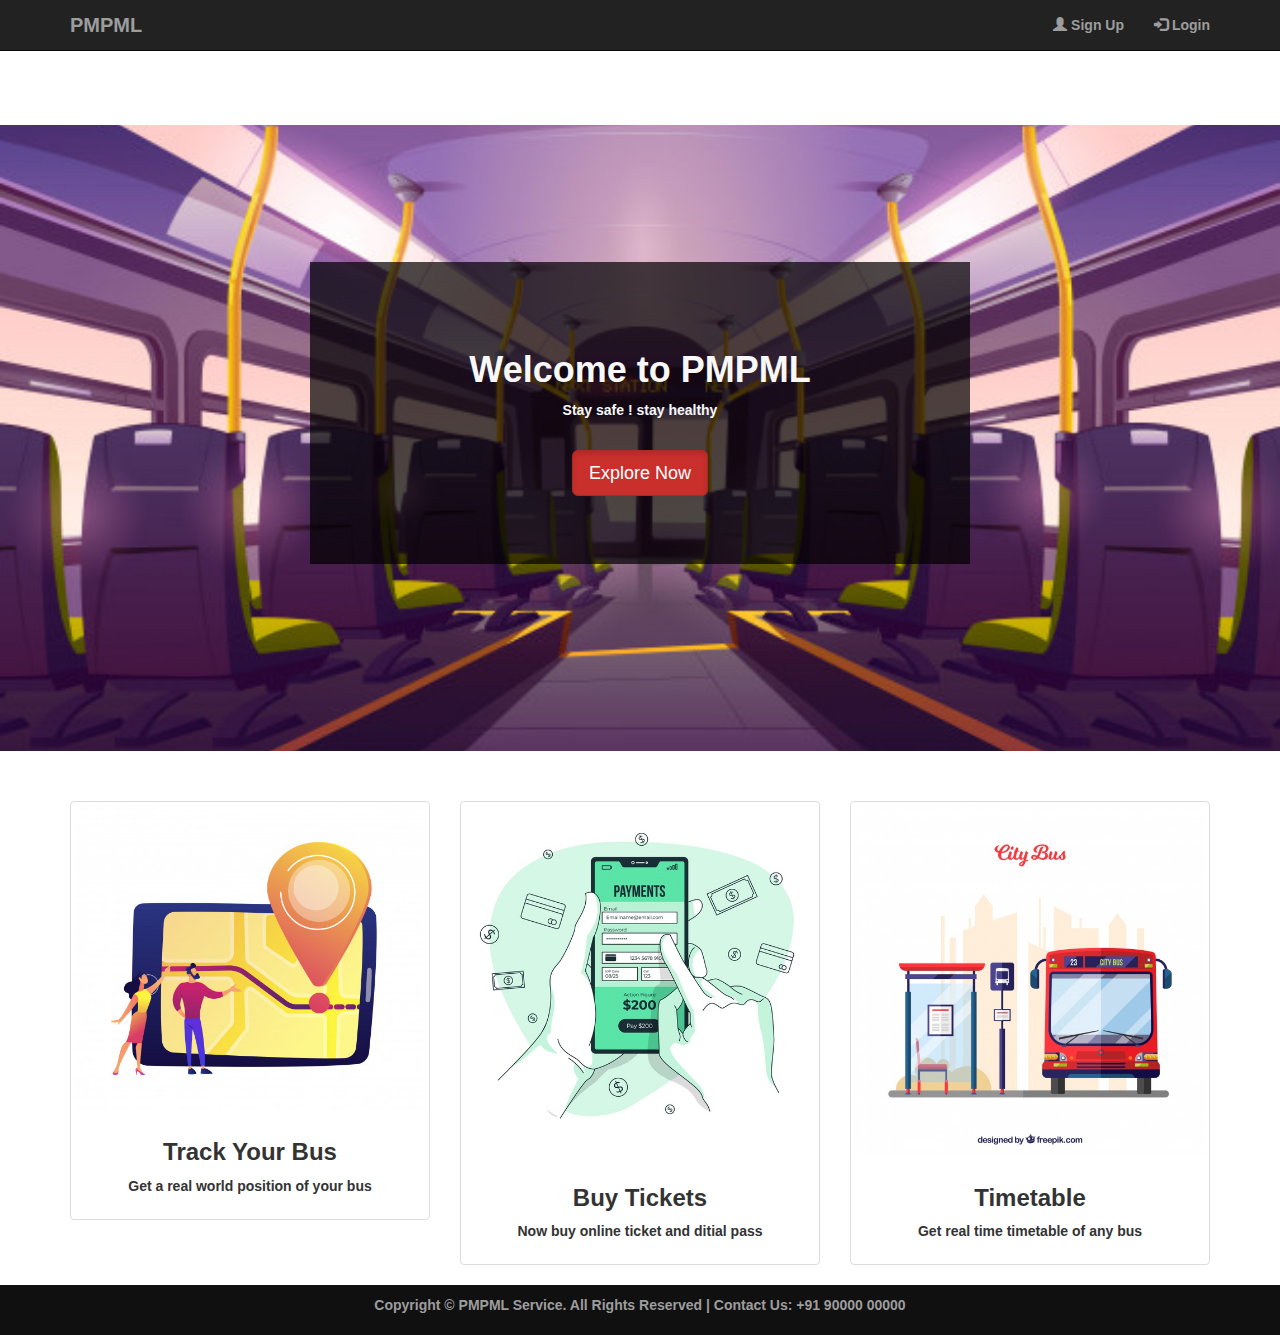
<file: index.html>
<!DOCTYPE html>
<html lang="en">
    <head>
        <meta name="viewport" content="width=device-width, initial-scale=1">
        <title>Welcome | to PMPML</title>
        <!-- Bootstrap Core CSS -->
        <link href="css/bootstrap.css" rel="stylesheet">
        <!-- Custom CSS -->
        <link href="css/style.css" rel="stylesheet">
        <!-- jQuery -->
        <script src="js/jquery.js"></script>
        <!-- Bootstrap Core JavaScript -->
        <script src="js/bootstrap.min.js"></script>
    </head>

    <body style="padding-top: 50px;">
        <!-- Header -->
        <div class="navbar navbar-inverse navbar-fixed-top">
            <div class="container">
                <div class="navbar-header">
                    <button type="button" class="navbar-toggle" data-toggle="collapse" data-target="#myNavbar">
                        <span class="icon-bar"></span>
                        <span class="icon-bar"></span>
                        <span class="icon-bar"></span>                        
                    </button>
                    <a class="navbar-brand" href="index.html">PMPML</a>
                </div>
                <div class="collapse navbar-collapse" id="myNavbar">
                    <ul class="nav navbar-nav navbar-right">
                        <li><a href="signup.html"><span class="glyphicon glyphicon-user"></span> Sign Up</a></li>
                        <li><a href="login.html"><span class="glyphicon glyphicon-log-in"></span> Login</a></li>
                    </ul>
                </div>
            </div>
        </div>
        <!--Header end-->

        <div id="content">
            <!--Main banner image-->
            <div id = "banner_image">
                <div class="container">	
                    <center>
                        <div id="banner_content">
                            <h1>Welcome to PMPML</h1>
                            <p>Stay safe ! stay healthy</p>
                            <br/>
                            <a  href="signup.html" class="btn btn-danger btn-lg active">Explore Now</a>
                        </div>
                    </center>
                </div>
            </div>
            <!--Main banner image end-->

            <!--Item categories listing-->
            <div class="container">
                <div class="row text-center" id="item_list">
                    <div class="col-sm-4">
                        <a href="#" >
                            <div class="thumbnail">
                                <img src="img/cb%20tracking.jpg" alt="">
                                <div class="caption">
                                    <h3>Track Your Bus</h3>
                                    <p>Get a real world position of your bus</p>
                                </div>
                            </div> 
                        </a>
                    </div>

                    <div class="col-sm-4">
                        <a href="#" >
                            <div class="thumbnail">
                                <img src="img/cb%20payment.jpg" alt="">
                                <div class="caption">
                                    <h3>Buy Tickets</h3>
                                    <p>Now buy online ticket and ditial pass</p>
                                </div>
                            </div> 
                        </a>
                    </div>

                    <div class="col-sm-4">
                        <a href="#" >
                            <div class="thumbnail">
                                <img src="img/cb%20timetable.jpg" alt="">
                                <div class="caption">
                                    <h3>Timetable</h3>
                                    <p>Get real time timetable of any bus</p>
                                </div>
                            </div>
                        </a>
                    </div>
                </div>
            </div>
            <!--Item categories listing end-->
        </div>

        <!--Footer-->
        <footer>
            <div class="container">
                <center>
                    <p>Copyright &copy; PMPML Service. All Rights Reserved  |  Contact Us: +91 90000 00000</p>	
                </center>
            </div>
        </footer>
        <!--Footer end-->

    </body> 
</html>
</file>
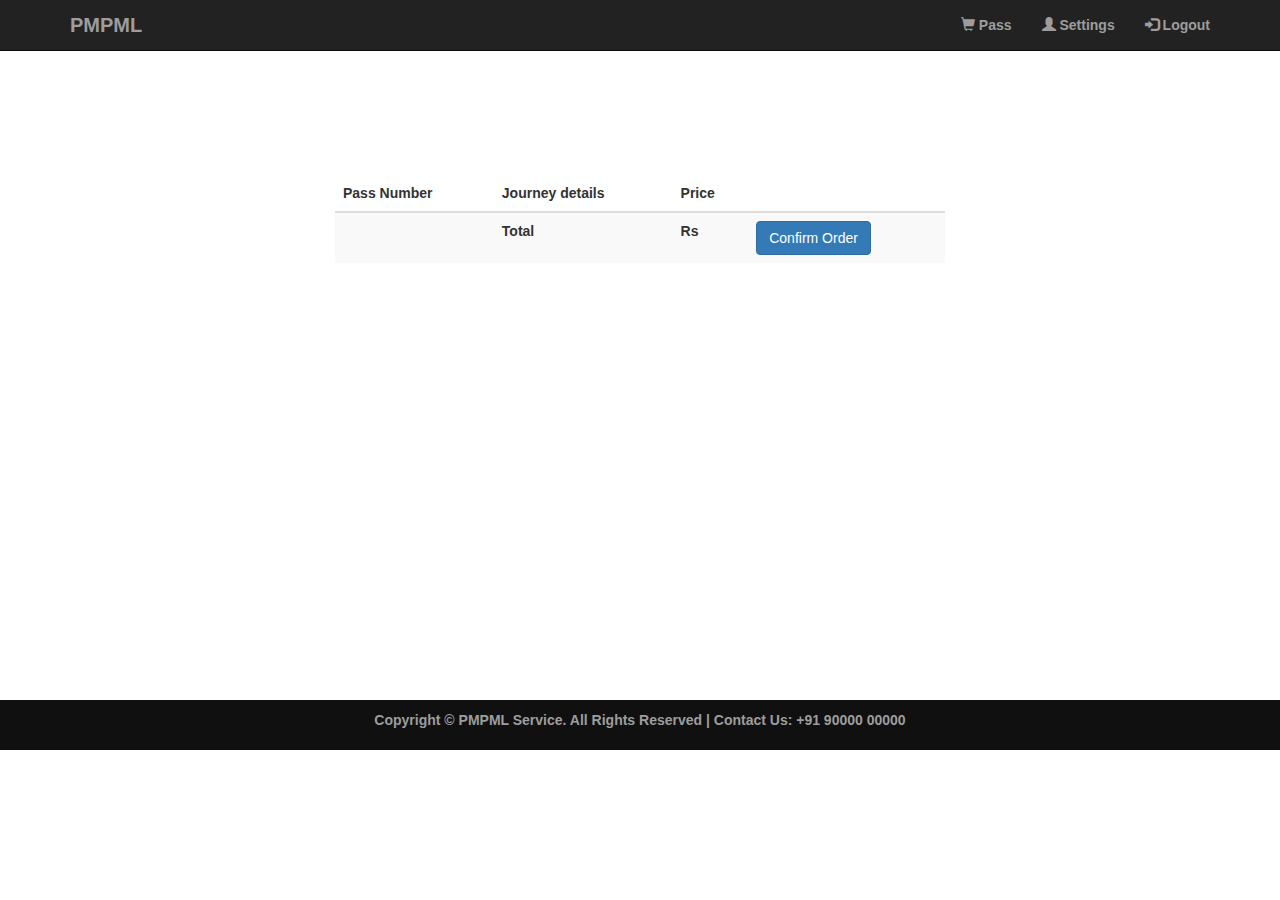
<file: cart.html>
<!DOCTYPE html>
<html lang="en">
    <head>
        <meta name="viewport" content="width=device-width, initial-scale=1">
        <title>Cart | Life Style Store</title>
        <link href="css/bootstrap.css" rel="stylesheet">
        <link href="css/style.css" rel="stylesheet">
        <script src="js/jquery.js"></script>
        <script src="js/bootstrap.min.js"></script>
    </head>
    <body>
        <div class="container-fluid" id="content">
            <div class="navbar navbar-inverse navbar-fixed-top">
                <div class="container">
                    <div class="navbar-header">
                        <button type="button" class="navbar-toggle" data-toggle="collapse" data-target="#myNavbar">
                            <span class="icon-bar"></span>
                            <span class="icon-bar"></span>
                            <span class="icon-bar"></span>                        
                        </button>
                        <a class="navbar-brand" href="index.html">PMPML</a>
                    </div>
                    <div class="collapse navbar-collapse" id="myNavbar">
                        <ul class="nav navbar-nav navbar-right">
                            <li><a href = "cart.html"><span class = "glyphicon glyphicon-shopping-cart"></span> Pass </a></li>
                            <li><a href = "settings.html"><span class = "glyphicon glyphicon-user"></span> Settings</a></li>
                            <li><a href = ""><span class = "glyphicon glyphicon-log-in"></span> Logout</a></li>
                        </ul>
                    </div>
                </div>
            </div>
            <div class="row decor_bg">
                <div class="col-md-6 col-md-offset-3">
                    <table class="table table-striped">
                        <thead>
                            <tr>
                                <th>Pass Number</th>
                                <th>Journey details</th>
                                <th>Price</th>
                                <th></th>
                            </tr>
                        </thead>
                        <tbody>
                            <tr>
                                <td></td><td>Total</td><td>Rs </td><td><a href='success.html' class='btn btn-primary'>Confirm Order</a></td>
                            </tr>
                        </tbody>
                    </table>
                </div>
            </div>
        </div>
        <footer>
            <div class="container">
                <center>
                    <p>Copyright &copy; PMPML Service. All Rights Reserved  |  Contact Us: +91 90000 00000</p>	
                </center>
            </div>
        </footer>
    </body>
</html>
</file>
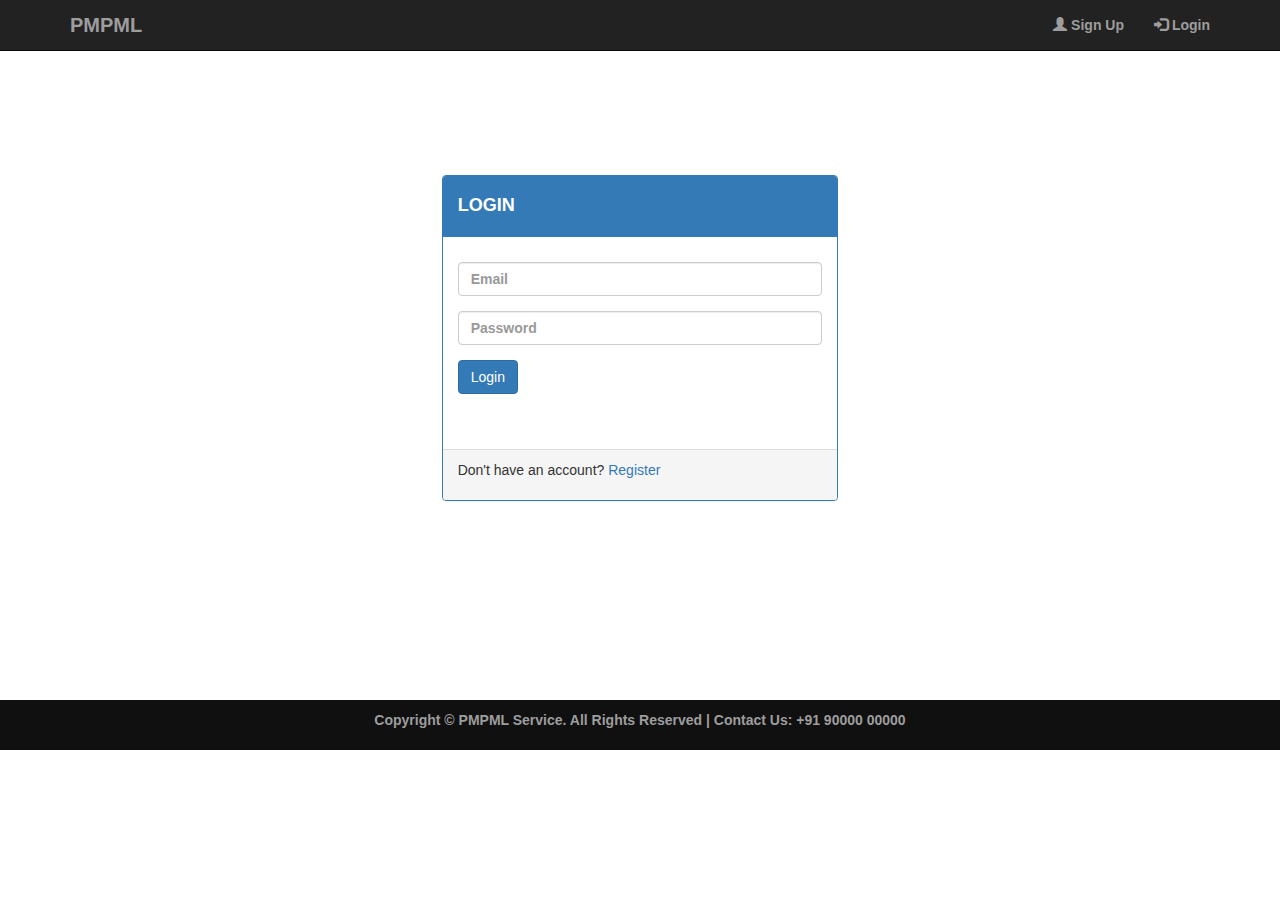
<file: login.html>
<!DOCTYPE html>
<html lang="en">

    <head>
        <meta name="viewport" content="width=device-width, initial-scale=1">
        <title>Login | Life Style Store</title>
        <link href="css/bootstrap.min.css" rel="stylesheet">
        <link href="css/style.css" rel="stylesheet">
        <script src="js/jquery.js"></script>
        <script src="js/bootstrap.min.js"></script>
    </head>

    <body>
        <div class="navbar navbar-inverse navbar-fixed-top">
            <div class="container">
                <div class="navbar-header">
                    <button type="button" class="navbar-toggle" data-toggle="collapse" data-target="#myNavbar">
                        <span class="icon-bar"></span>
                        <span class="icon-bar"></span>
                        <span class="icon-bar"></span>                        
                    </button>
                    <a class="navbar-brand" href="index.html">PMPML</a>
                </div>
                <div class="collapse navbar-collapse" id="myNavbar">
                    <ul class="nav navbar-nav navbar-right">
                        <li><a href="signup.html"><span class="glyphicon glyphicon-user"></span> Sign Up</a></li>
                        <li><a href="login.html"><span class="glyphicon glyphicon-log-in"></span> Login</a></li>
                    </ul>
                </div>
            </div>
        </div>
        <div id="content">
            <div class="container-fluid decor_bg" id="login-panel">
                <div class="row">
                    <div class="col-md-4 col-md-offset-4">
                        <div class="panel panel-primary" >
                            <div class="panel-heading">
                                <h4>LOGIN</h4>
                            </div>
                            <div class="panel-body">
                                <p class="text-warning"><i></i><p>
                                <form role="form" action="login_submit.html" method="POST">
                                    <div class="form-group">
                                        <input type="email" class="form-control"  placeholder="Email" name="e-mail" required>
                                    </div>
                                    <div class="form-group">
                                        <input type="password" class="form-control" placeholder="Password" name="password" required>
                                    </div>
                                    <button type="submit" name="submit" class="btn btn-primary">Login</button><br><br>
                                </form><br/>
                            </div>
                            <div class="panel-footer"><p>Don't have an account? <a href="signup.html">Register</a></p></div>
                        </div>
                    </div>
                </div>
            </div>
        </div>
        <footer>
            <div class="container">
                <center>
                    <p>Copyright &copy; PMPML Service. All Rights Reserved  |  Contact Us: +91 90000 00000</p>	
                </center>
            </div>
        </footer>
    </body>
</html>
</file>
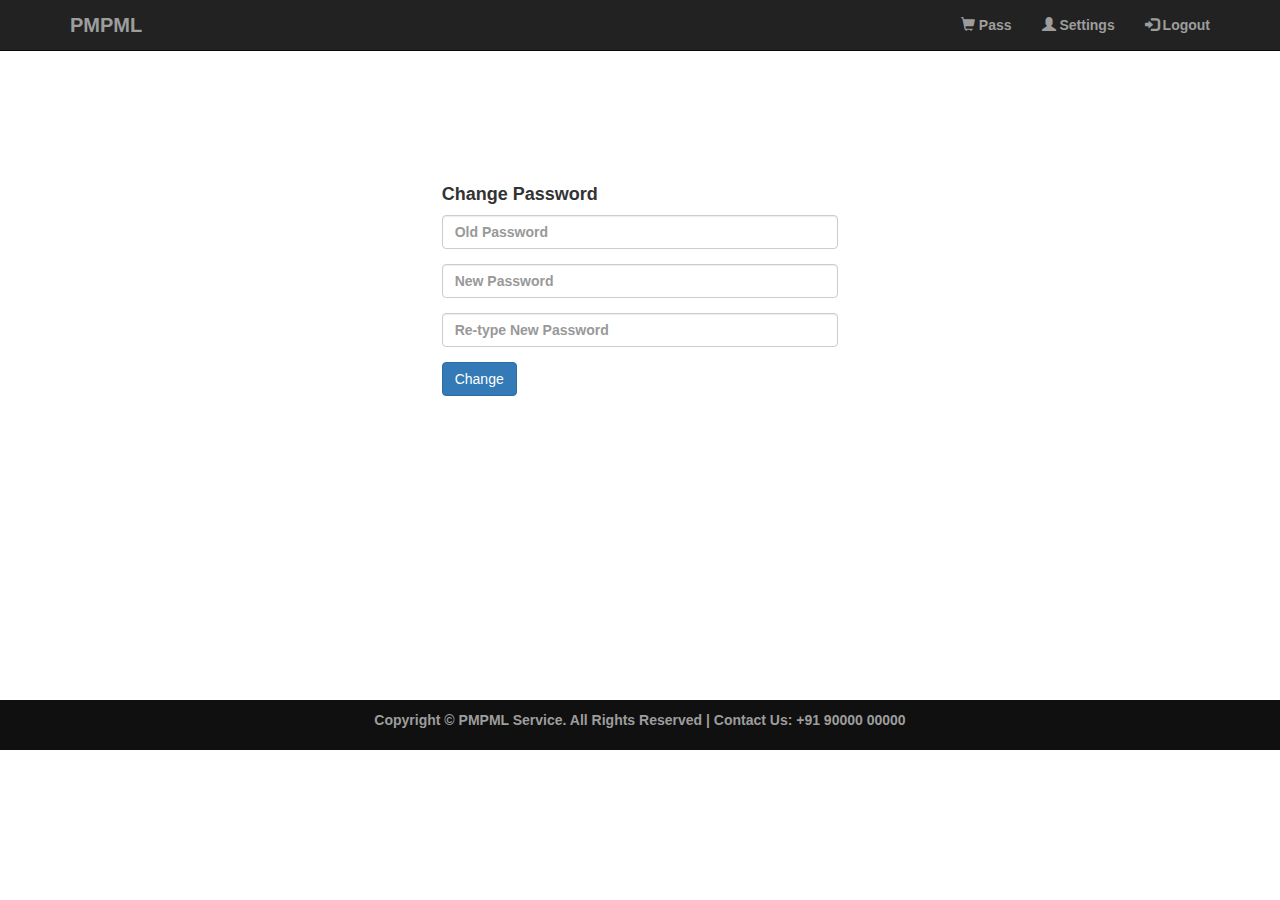
<file: settings.html>
<!DOCTYPE html>
<html lang="en">
    <head>
        <meta name="viewport" content="width=device-width, initial-scale=1">
        <title>Settings | Life Style Store</title>
        <link href="css/bootstrap.css" rel="stylesheet">
        <link href="css/style.css" rel="stylesheet">
        <script src="js/jquery.js"></script>
        <script src="js/bootstrap.min.js"></script>
    </head>
    <body>
        <div class="navbar navbar-inverse navbar-fixed-top">
            <div class="container">
                <div class="navbar-header">
                    <button type="button" class="navbar-toggle" data-toggle="collapse" data-target="#myNavbar">
                        <span class="icon-bar"></span>
                        <span class="icon-bar"></span>
                        <span class="icon-bar"></span>                        
                    </button>
                    <a class="navbar-brand" href="index.html">PMPML</a>
                </div>
                <div class="collapse navbar-collapse" id="myNavbar">
                    <ul class="nav navbar-nav navbar-right">
                        <li><a href = "cart.html"><span class = "glyphicon glyphicon-shopping-cart"></span> Pass </a></li>
                        <li><a href = "settings.html"><span class = "glyphicon glyphicon-user"></span> Settings</a></li>
                        <li><a href = ""><span class = "glyphicon glyphicon-log-in"></span> Logout</a></li>
                    </ul>
                </div>
            </div>
        </div>
        <div class="container-fluid" id="content">
            <div class="row">
                <div class="col-lg-4 col-lg-offset-4" id="settings-container">
                    <h4>Change Password</h4>
                    <form action="settings_script.html" method="POST">
                        <div class="form-group">
                            <input type="password" class="form-control" name="old-password"  placeholder="Old Password" required>
                        </div>
                        <div class="form-group">
                            <input type="password" class="form-control" name="password" placeholder="New Password" required>
                        </div>
                        <div class="form-group">
                            <input type="password" class="form-control" name="password1"  placeholder="Re-type New Password" required>
                        </div>
                        <button type="submit" class="btn btn-primary">Change</button>
                    </form>
                </div>
            </div>
        </div>
        <footer>
            <div class="container">
                <center>
                    <p>Copyright &copy; PMPML Service. All Rights Reserved  |  Contact Us: +91 90000 00000</p>	
                </center>
            </div>
        </footer>
    </body>
</html>
</file>
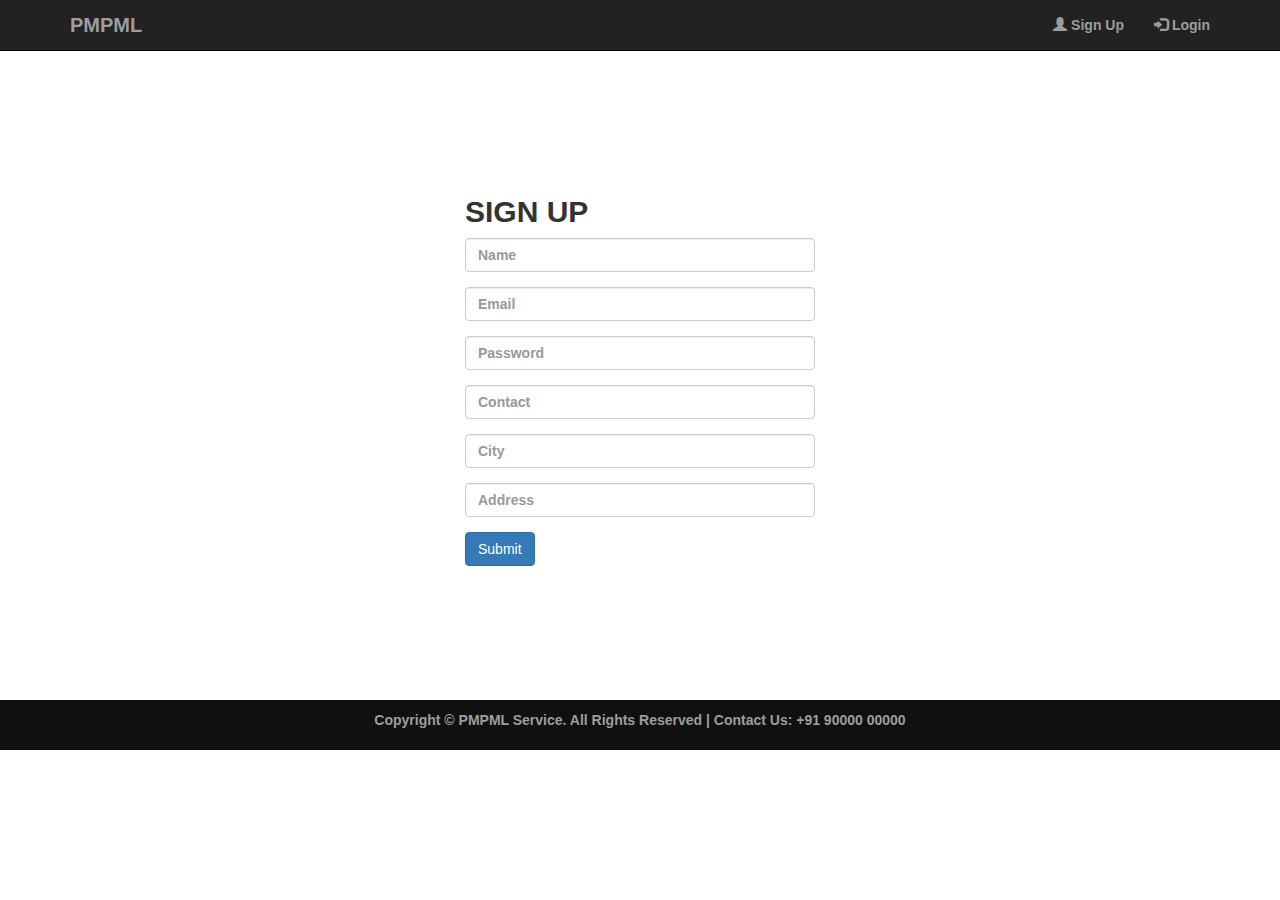
<file: signup.html>
<!DOCTYPE html>
<html lang="en">
    <head>
        <meta name="viewport" content="width=device-width, initial-scale=1">
        <title>Signup | Life Style Store</title>
        <link href="css/bootstrap.css" rel="stylesheet">
        <link href="css/style.css" rel="stylesheet">
        <script src="js/jquery.js"></script>
        <script src="js/bootstrap.min.js"></script>
    </head>
    <body>
        <div class="navbar navbar-inverse navbar-fixed-top">
            <div class="container">
                <div class="navbar-header">
                    <button type="button" class="navbar-toggle" data-toggle="collapse" data-target="#myNavbar">
                        <span class="icon-bar"></span>
                        <span class="icon-bar"></span>
                        <span class="icon-bar"></span>                        
                    </button>
                    <a class="navbar-brand" href="index.html">PMPML</a>
                </div>
                <div class="collapse navbar-collapse" id="myNavbar">
                    <ul class="nav navbar-nav navbar-right">
                        <li><a href="signup.html"><span class="glyphicon glyphicon-user"></span> Sign Up</a></li>
                        <li><a href="login.html"><span class="glyphicon glyphicon-log-in"></span> Login</a></li>
                    </ul>
                </div>
            </div>
        </div>
        <div class="container-fluid decor_bg" id="content">
            <div class="row">
                <div class="container">
                    <div class="col-lg-4 col-lg-offset-4 col-md-6 col-md-offset-3">
                        <h2>SIGN UP</h2>
                        <form  action="signup_script.html" method="POST">
                            <div class="form-group">
                                <input class="form-control" placeholder="Name" name="name"  required>
                            </div>
                            <div class="form-group">
                                <input type="email" class="form-control"  placeholder="Email"  name="e-mail" required>
                            </div>
                            <div class="form-group">
                                <input type="password" class="form-control" placeholder="Password" name="password" required>
                            </div>
                            <div class="form-group">
                                <input type="text" class="form-control"  placeholder="Contact" maxlength="10" size="10" name="contact" required>
                            </div>
                            <div class="form-group">
                                <input  type="text" class="form-control"  placeholder="City" name="city" required>
                            </div>
                            <div class="form-group">
                                <input  type="text" class="form-control"  placeholder="Address" name="address" required>
                            </div>
                            <button type="submit" name="submit" class="btn btn-primary">Submit</button>
                        </form>
                    </div>
                </div>
            </div>
        </div>
        <footer>
            <div class="container">
                <center>
                    <p>Copyright &copy; PMPML Service. All Rights Reserved  |  Contact Us: +91 90000 00000</p>	
                </center>
            </div>
        </footer>
    </body>
</html>
</file>
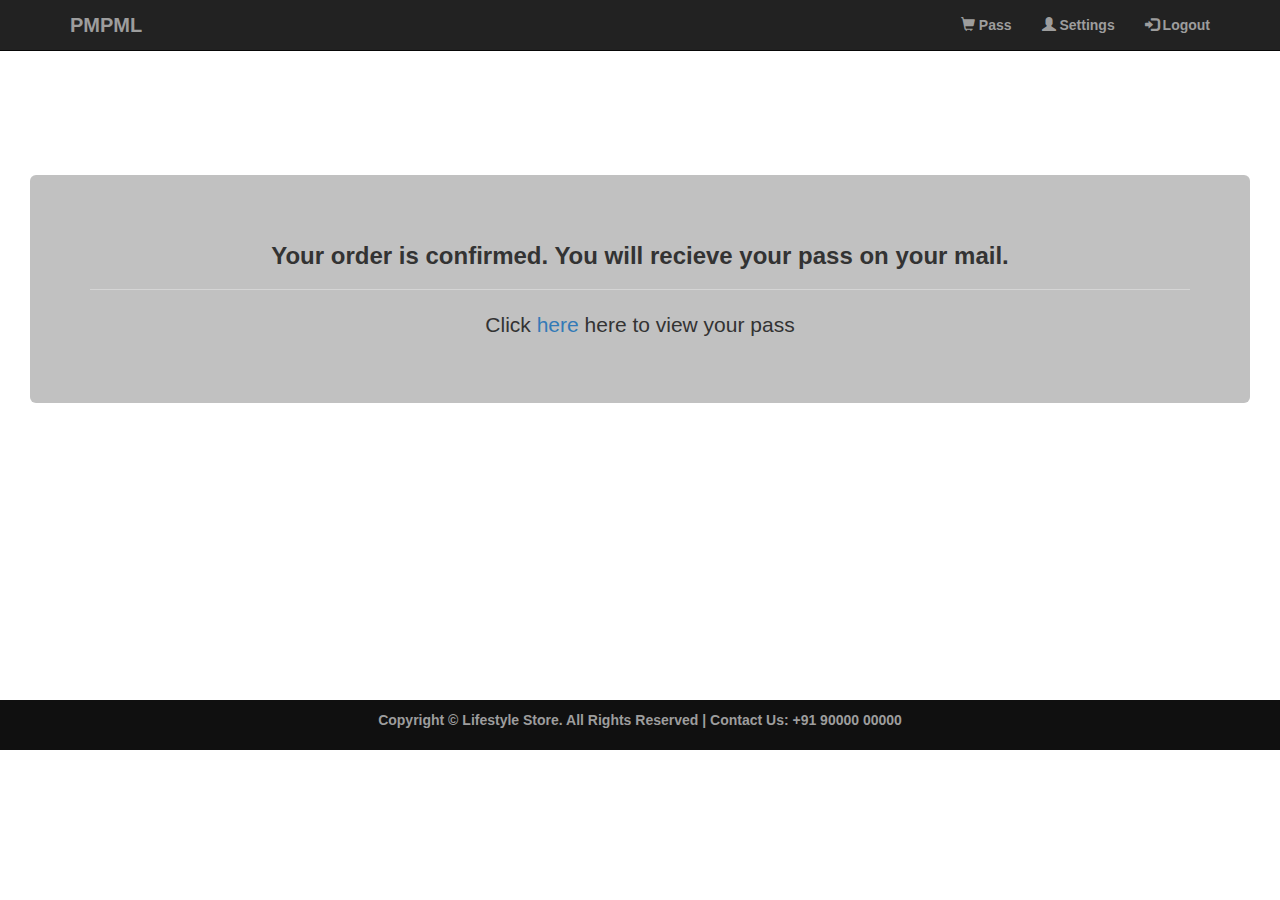
<file: success.html>
<!DOCTYPE html>
<html lang="en">
    <head>
        <meta name="viewport" content="width = device-width, initial-scale = 1">
        <title>Success | Life Style Store</title>
        <link href="css/bootstrap.css" rel="stylesheet">
        <link href="css/style.css" rel="stylesheet">
    </head>
    <body>
        <div class="navbar navbar-inverse navbar-fixed-top">
            <div class="container">
                <div class="navbar-header">
                    <button type="button" class="navbar-toggle" data-toggle="collapse" data-target="#myNavbar">
                        <span class="icon-bar"></span>
                        <span class="icon-bar"></span>
                        <span class="icon-bar"></span>                        
                    </button>
                    <a class="navbar-brand" href="index.html">PMPML</a>
                </div>
                <div class="collapse navbar-collapse" id="myNavbar">
                    <ul class="nav navbar-nav navbar-right">
                        <li><a href = "cart.html"><span class = "glyphicon glyphicon-shopping-cart"></span> Pass </a></li>
                        <li><a href = "settings.html"><span class = "glyphicon glyphicon-user"></span> Settings</a></li>
                        <li><a href = ""><span class = "glyphicon glyphicon-log-in"></span> Logout</a></li>
                    </ul>
                </div>
            </div>
        </div>
        <div class="container-fluid" id="content">
            <div class="col-md-12">
                <div class="jumbotron">
                    <h3 align="center">Your order is confirmed. You will recieve your pass on your mail.</h3><hr>
                    <p align="center">Click <a href="www.gmail.com">here</a> here to view your pass</p>
                </div>
            </div>
        </div>
        <footer>
            <div class="container">
                <center>
                    <p>Copyright &copy; Lifestyle Store. All Rights Reserved  |  Contact Us: +91 90000 00000</p>	
                </center>
            </div>
        </footer>
    </body>
</html>
</file>
<file: css/style.css>
body,
html {
    width: 100%;
    height: 100%;
}

body{
    padding-top:100px;
}

body,
h1,
h2,
h3,
h4,
h5,
h6 {
    font-family: "Lato","Helvetica Neue",Helvetica,Arial,sans-serif;
    font-weight: 700;
}

#content{
    min-height: 600px;
    padding-top: 75px;
}

#banner_image {
    padding-bottom: 50px;
    text-align: center;
    color: #f8f8f8;
    background: url(../img/cb%20poster.jpg) no-repeat center center;
    background-size: cover;
}

#banner_content {
    position: relative;
    padding-top: 6%;
    padding-bottom: 6%;
    margin-top: 12%;
    margin-bottom: 12%;
    background-color: rgba(0, 0, 0, 0.7);
    max-width: 660px;
}

#item_list {
    padding-top: 50px;
}

/*This code ensures that when we navigate to a particular section of a page, the section does not get lost behind the header*/
#cameras:before, #watches:before, #shirts:before{
    display: block; 
    content: " "; 
    margin-top: -85px; 
    height: 85px; 
    visibility: hidden;
}


#login-panel .panel-footer{
    font-weight:normal;
}

footer {
    padding: 10px 0;
    background-color: #101010;
    color:#9d9d9d;
    bottom: 0;
    width: 100%;
}

.red{
    color:red;
}

#settings-container{
    margin-bottom:10px;
}

.navbar-brand{
    font-size:20px;
}

@media(max-width:768px) {
    #banner_content {
        padding-bottom: 15%;
    }
    footer{
        text-align:left;
    }
}

.remove_item_link{
    color:#0000ff;
}
</file>
